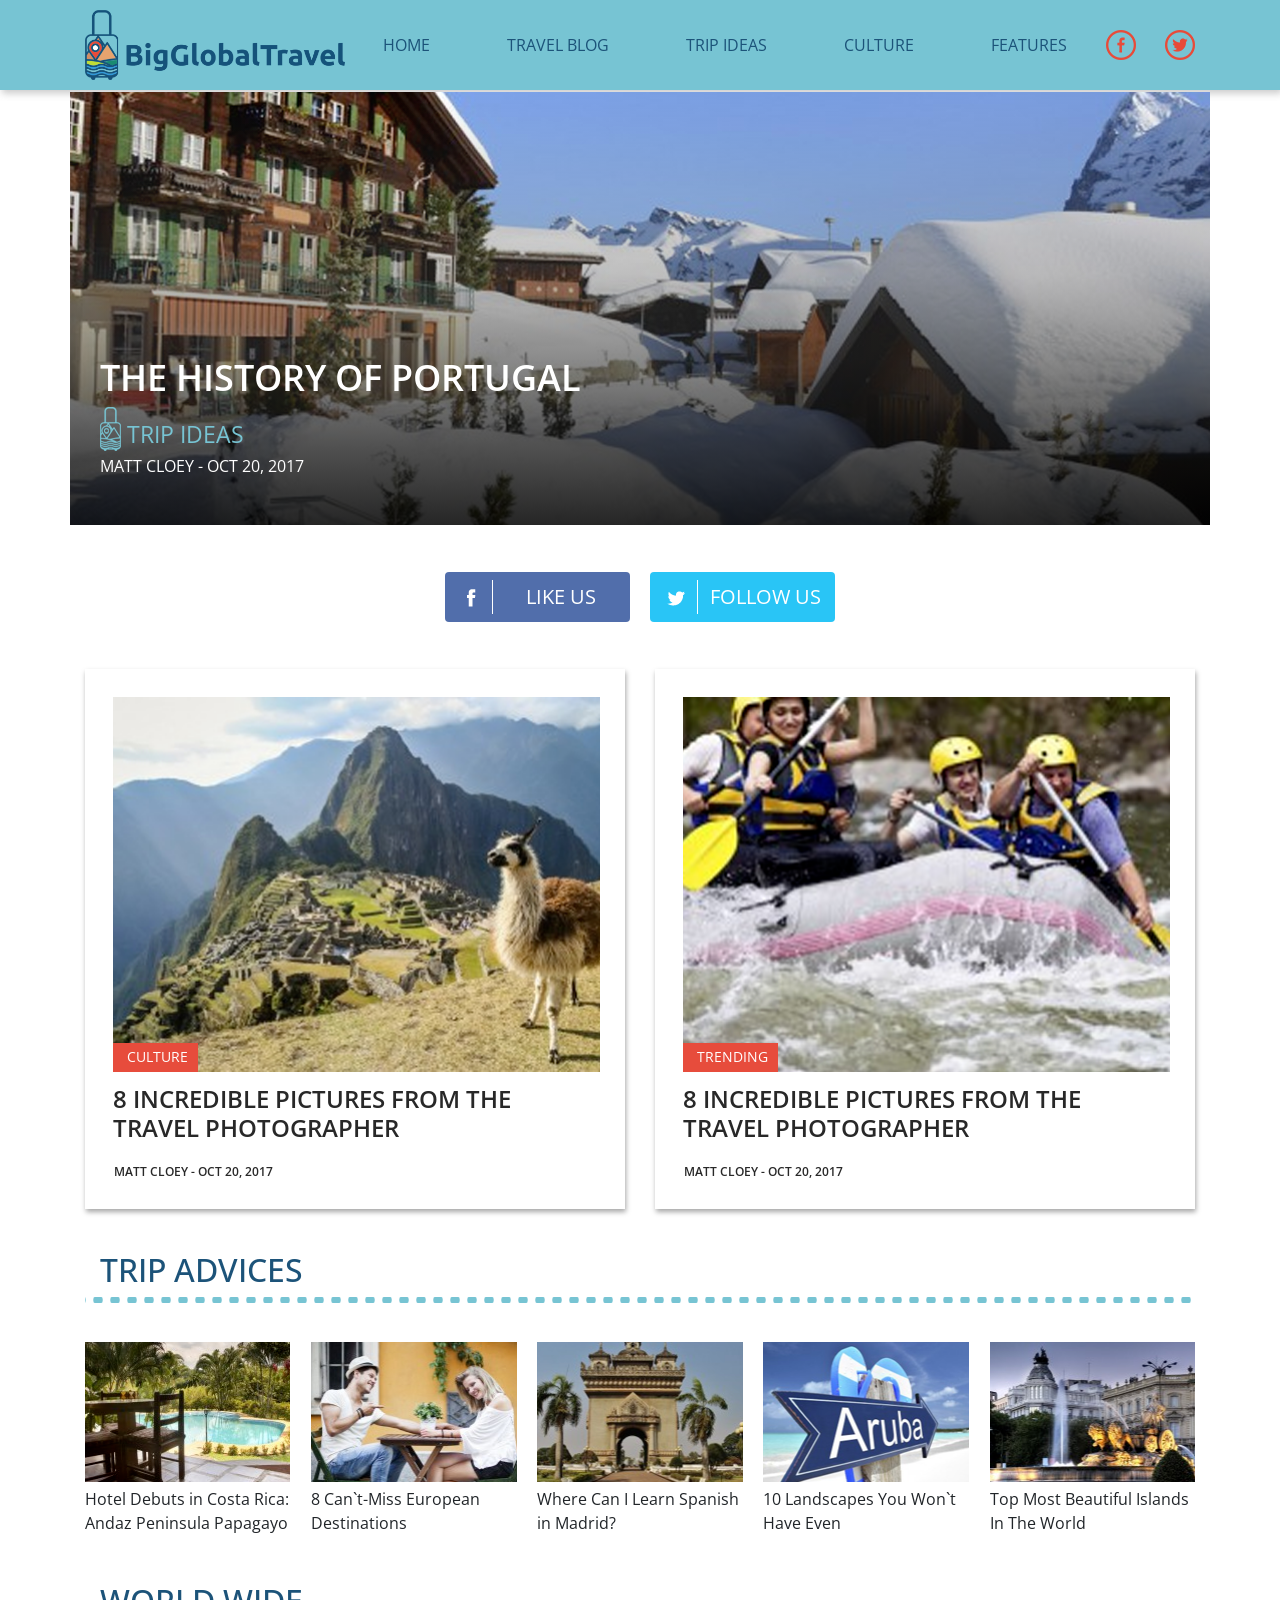
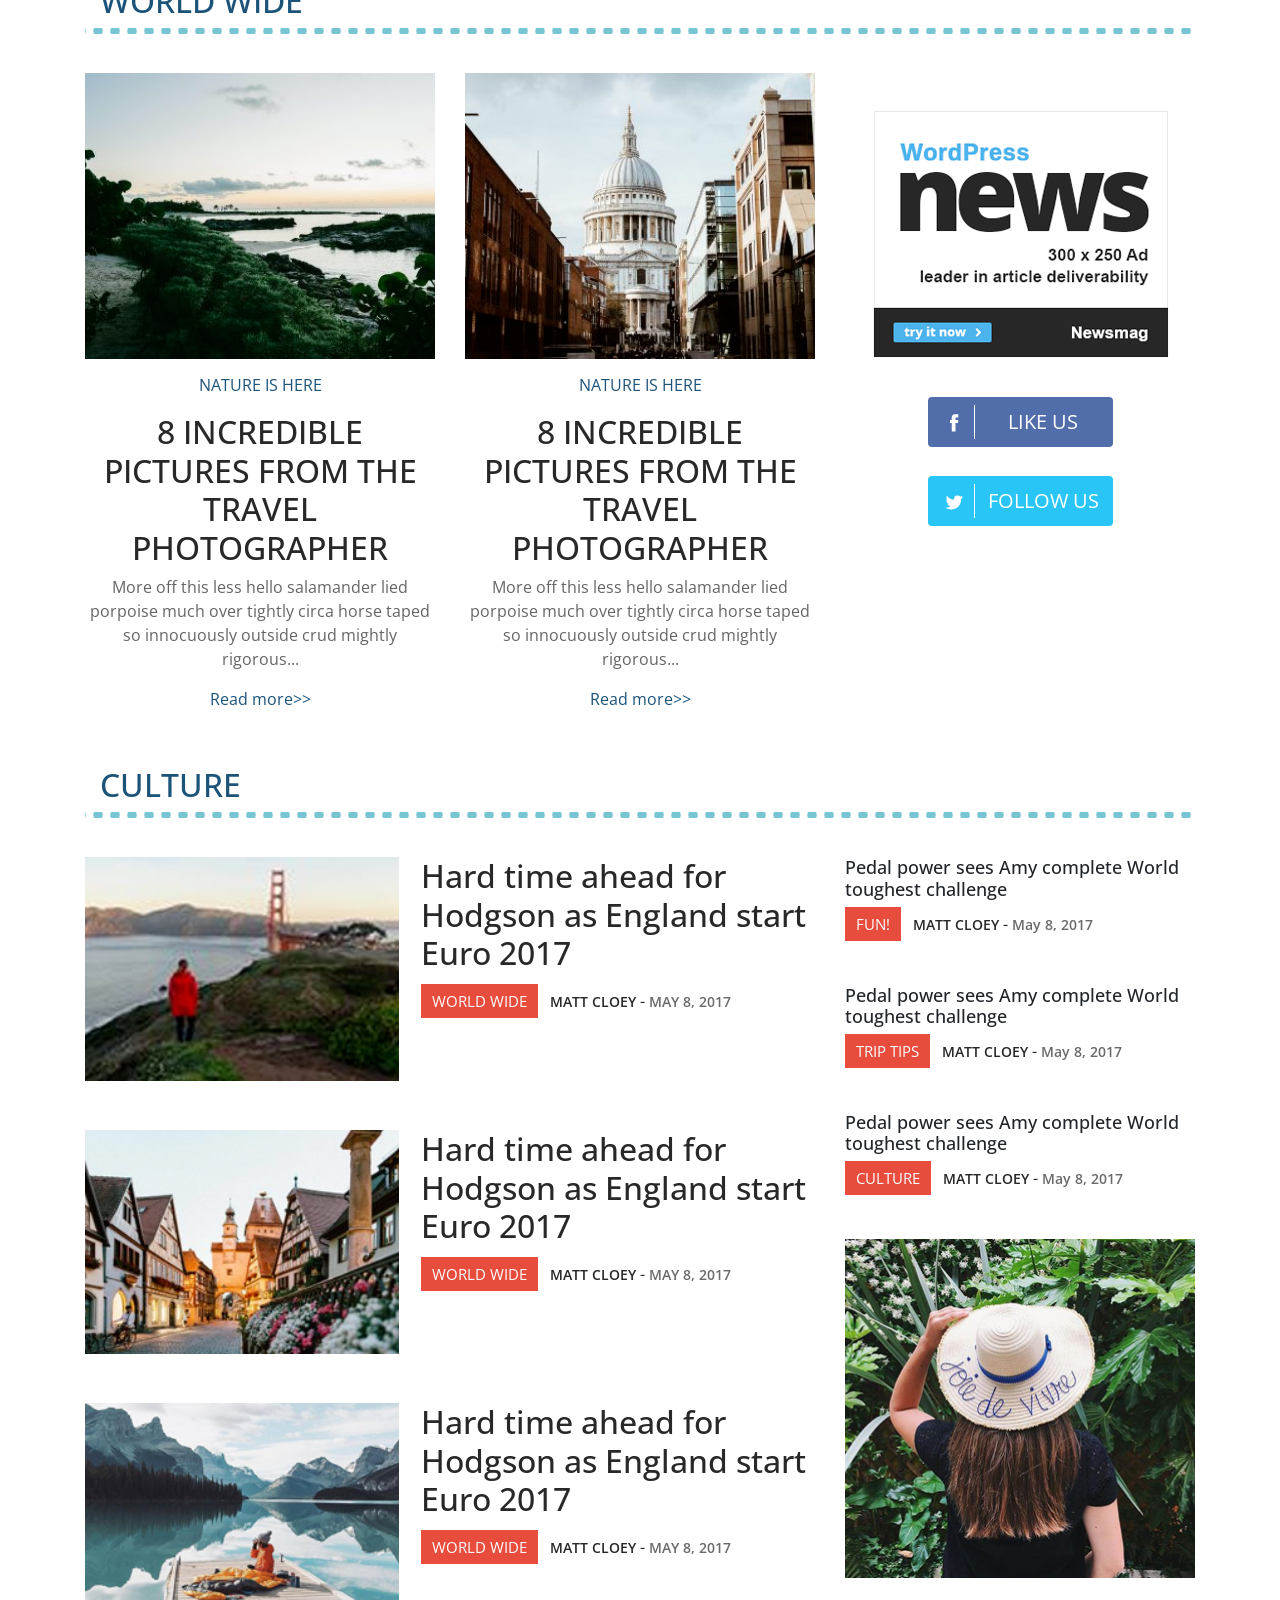
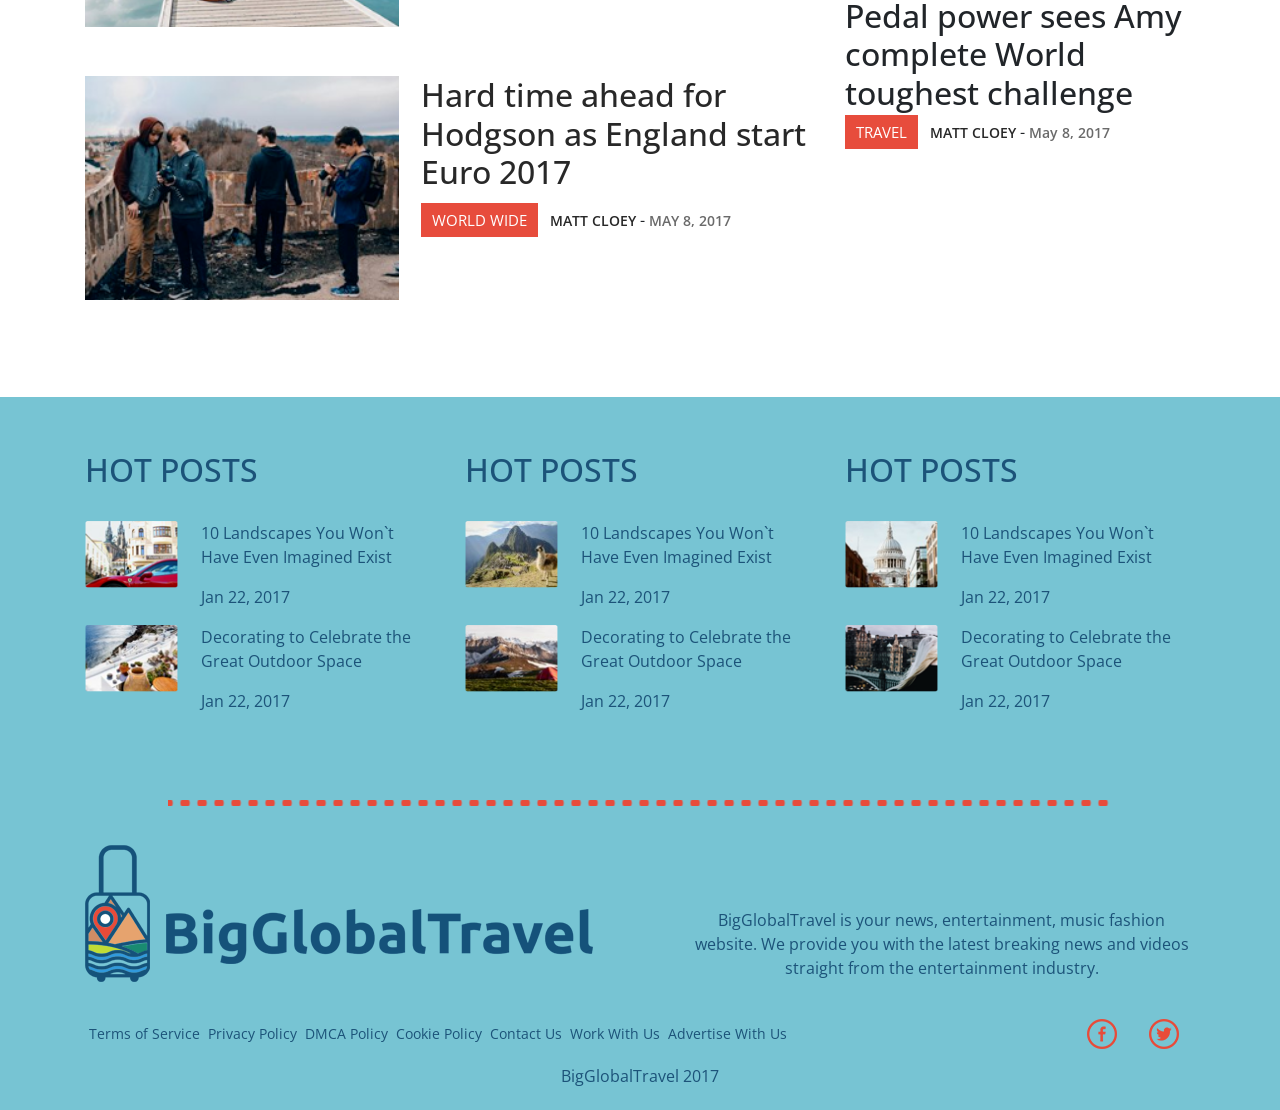
<file: index.html>
<!DOCTYPE html>
<html lang="en">
<head>
    <meta charset="UTF-8">
    <meta name="viewport" content="width=device-width, initial-scale=1, shrink-to-fit=no">
    <meta http-equiv="x-ua-compatible" content="ie=edge">
    <link rel="shortcut icon" href="favicon.ico">
    <link rel="stylesheet" href="//stackpath.bootstrapcdn.com/bootstrap/4.2.1/css/bootstrap.min.css"
          integrity="sha384-GJzZqFGwb1QTTN6wy59ffF1BuGJpLSa9DkKMp0DgiMDm4iYMj70gZWKYbI706tWS" crossorigin="anonymous">
    <link rel="stylesheet" href="//use.fontawesome.com/releases/v5.6.3/css/all.css"
          integrity="sha384-UHRtZLI+pbxtHCWp1t77Bi1L4ZtiqrqD80Kn4Z8NTSRyMA2Fd33n5dQ8lWUE00s/" crossorigin="anonymous">
    <link rel="stylesheet" href="BGT_main.css">
    <!--<link rel="stylesheet" href="BGT_main_v2.css">-->
    <script src="//code.jquery.com/jquery-3.3.1.slim.min.js"
            integrity="sha384-q8i/X+965DzO0rT7abK41JStQIAqVgRVzpbzo5smXKp4YfRvH+8abtTE1Pi6jizo" crossorigin="anonymous"></script>
    <script src="//cdnjs.cloudflare.com/ajax/libs/popper.js/1.14.6/umd/popper.min.js"
            integrity="sha384-wHAiFfRlMFy6i5SRaxvfOCifBUQy1xHdJ/yoi7FRNXMRBu5WHdZYu1hA6ZOblgut" crossorigin="anonymous"></script>
    <script src="//stackpath.bootstrapcdn.com/bootstrap/4.2.1/js/bootstrap.min.js"
            integrity="sha384-B0UglyR+jN6CkvvICOB2joaf5I4l3gm9GU6Hc1og6Ls7i6U/mkkaduKaBhlAXv9k" crossorigin="anonymous"></script>
    <title>BigGlobalTravel|We travel big and global</title>
</head>
<body>
    <header>
        <nav class="navbar navbar-expand-lg bgt-nav p-0">
            <div class="container">
                <div class="navbar-header">
                    <button class="navbar-toggler" type="button" data-toggle="collapse" data-target="#navbarSupportedContent"
                            aria-controls="navbarSupportedContent" aria-expanded="false" aria-label="Toggle navigation">
                        <span class="navbar-toggler-icon">
                            <span class="sr-only"></span>
                            <span class="icon-bar"></span>
                            <span class="icon-bar"></span>
                            <span class="icon-bar"></span>
                        </span>
                    </button>
                    <a class="navbar-brand mr-0" href="#">
                        <img class="logo-img img-fluid" src="images/bgt-logo.png" alt="logo">
                    </a>
                </div>
                <div class="collapse navbar-collapse mx-xl-auto" id="navbarSupportedContent">
                    <ul class="navbar-nav menu-block d-flex">
                        <li class="nav-item active">
                            <a class="nav-link" href="#">HOME <span class="sr-only">(current)</span></a>
                        </li>
                        <li class="nav-item">
                            <a class="nav-link" href="#">TRAVEL BLOG</a>
                        </li>
                        <li class="nav-item">
                            <a class="nav-link" href="#">TRIP IDEAS</a>
                        </li>
                        <li class="nav-item">
                            <a class="nav-link" href="#">CULTURE</a>
                        </li>
                        <li class="nav-item">
                            <a class="nav-link" href="#">FEATURES</a>
                        </li>
                    </ul>
                    <ul class="navbar-nav header-soc-block">
                        <li class="nav-item">
                            <a class="nav-link" href="#"><img src="images/social-facebook-circular-button.png"></a>
                        </li>
                        <li class="nav-item">
                            <a class="nav-link" href="#"><img src="images/social-twitter-circular-button.png"></a>
                        </li>
                    </ul>
                </div>
            </div>
        </nav>
    </header>
    <main id="main_content">
        <div id="banner">
            <div class="container">
                <div class="banner_items_wrap">
                    <div class="banner_item">
                        <a href="#" class="banner_item_wrap">
                            <div class="banner_image_wrap">
                                <div class="banner_item_image"></div>
                            </div>
                            <div class="banner_items_text_wrap">
                                <h2 class="banner-item-header text-white">THE HISTORY OF PORTUGAL</h2>
                                <p class="banner-item-tag text-info">
                                    <span><img src="images/group.png"></span>
                                    <span>TRIP IDEAS</span></p>
                                <p class="text-white">
                                    <span>MATT CLOEY</span>
                                    <span>-</span>
                                    <span>OCT 20, 2017</span></p>
                            </div>
                        </a>
                    </div>
                </div>
            </div>
        </div>
        <div class="top_ads">
            <div class="container">
                <div class="row">
                    <div class="col-12">
                        <div class="soc-wrap">
                            <div class="soc-link">
                                <a class="button facebook" href="" target="_blank">
                                    <div class="icon"></div>
                                    <div class="btn-text">
                                        <span class="">LIKE US</span>
                                    </div>
                                </a>
                                <a class="button twitter" href="" target="_blank">
                                    <div class="icon"></div>
                                    <div class="btn-text">
                                        <span class="">FOLLOW US</span>
                                    </div>
                                </a>
                            </div>
                        </div>
                    </div>
                </div>
            </div>
        </div>
        <div class="top_two_big">
            <div class="container">
                <div class="row">
                    <div class="col-12 col-lg-6">
                        <article class="top_two_big_item">
                            <a class="top_two_big_item_wrap">
                                <div class="top_two_big_images_wrap">
                                    <div class="top_two_big_item_img" id="lama"></div>
                                    <p class="top_two_big_item_tag"><span>CULTURE</span></p>
                                </div>
                                <div class="top_two_big_text_wrap">
                                    <h2 class="top_two_big_item_header">
                                        8 INCREDIBLE PICTURES FROM THE TRAVEL PHOTOGRAPHER
                                    </h2>
                                    <div class="top_two_big_item_meta">
                                        <span class="top_two_big_item_author">MATT CLOEY</span>
                                        <span>-</span>
                                        <span class="top_two_big_item_date">OCT 20, 2017</span>
                                    </div>
                                </div>
                            </a>
                        </article>
                    </div>
                    <div class="col-12 col-lg-6">
                        <article class="top_two_big_item">
                            <a class="top_two_big_item_wrap">
                                <div class="top_two_big_images_wrap">
                                    <div class="top_two_big_item_img" id="boat"></div>
                                    <p class="top_two_big_item_tag"><span>TRENDING</span></p>
                                </div>
                                <div class="top_two_big_text_wrap">
                                    <h2 class="top_two_big_item_header">
                                        8 INCREDIBLE PICTURES FROM THE TRAVEL PHOTOGRAPHER
                                    </h2>
                                    <div class="top_two_big_item_meta">
                                        <span class="top_two_big_item_author">MATT CLOEY</span>
                                        <span>-</span>
                                        <span class="top_two_big_item_date">OCT 20, 2017</span>
                                    </div>
                                </div>
                            </a>
                        </article>
                    </div>
                </div>
            </div>
        </div>
        <div class="mid_ad">
            <div class="container">
                <div class="row">
                    <div class="col-12"></div>
                </div>
            </div>
        </div>
        <div class="middle_five_small_block">
            <div class="container">
                <div class="section-header"><h2>TRIP ADVICES</h2></div>
                <div class="main-horizontal-divider"></div>
                <div class="middle_five_small_block_wrap">
                    <article class="middle_five_small_block_item">
                        <a class="middle_five_small_block_item_wrap">
                            <div class="middle_five_small_block_img_wrap">
                                <div class="middle_five_small_block_img" id="pool"></div>
                            </div>
                            <div class="middle_five_small_block_text_wrap">
                                <p>Hotel Debuts in Costa Rica: Andaz Peninsula Papagayo</p>
                            </div>
                        </a>
                    </article>
                    <article class="middle_five_small_block_item">
                        <a class="middle_five_small_block_item_wrap">
                            <div class="middle_five_small_block_img_wrap">
                                <div class="middle_five_small_block_img" id="conversation"></div>
                            </div>
                            <div class="middle_five_small_block_text_wrap">
                                <p>8 Can`t-Miss European Destinations</p>
                            </div>
                        </a>
                    </article>
                    <article class="middle_five_small_block_item">
                        <a class="middle_five_small_block_item_wrap">
                            <div class="middle_five_small_block_img_wrap">
                                <div class="middle_five_small_block_img" id="tropic_architect"></div>
                            </div>
                            <div class="middle_five_small_block_text_wrap">
                                <p>Where Can I Learn Spanish in Madrid?</p>
                            </div>
                        </a>
                    </article>
                    <article class="middle_five_small_block_item">
                        <a class="middle_five_small_block_item_wrap">
                            <div class="middle_five_small_block_img_wrap">
                                <div class="middle_five_small_block_img" id="aruba"></div>
                            </div>
                            <div class="middle_five_small_block_text_wrap">
                                <p>10 Landscapes You Won`t Have Even</p>
                            </div>
                        </a>
                    </article>
                    <article class="middle_five_small_block_item d-none d-lg-block">
                        <a class="middle_five_small_block_item_wrap">
                            <div class="middle_five_small_block_img_wrap">
                                <div class="middle_five_small_block_img" id="fountain"></div>
                            </div>
                            <div class="middle_five_small_block_text_wrap">
                                <p>Top Most Beautiful Islands In The World</p>
                            </div>
                        </a>
                    </article>
                </div>
            </div>
        </div>
        <div class="middle_two_big">
            <div class="container">
                <div class="section-header">
                    <h2>WORLD WIDE</h2>
                    <div class="main-horizontal-divider"></div>
                </div>
                <div class="row">
                    <div class="col-12 col-lg-4 middle_two_big_block">
                        <div class="middle_two_big__block_wrap">
                            <div class="middle_two_big_item">
                                <a href="http://" class="middle_two_big_item_link">
                                    <div class="middle_two_big_img">
                                        <div class="middle_two_big_item_img_wrap">
                                            <div class="middle_two_big_item_img" id="bay"></div>
                                        </div>
                                    </div>
                                    <div class="middle_two_big_item_text_wrap">
                                        <p class="middle_two_big_cat">NATURE IS HERE</p>
                                        <h2 class="middle_two_big_item_header">8 INCREDIBLE PICTURES FROM THE TRAVEL PHOTOGRAPHER</h2>
                                        <p class="middle_two_big_item_text">More off this less hello salamander lied porpoise much over tightly circa horse taped so innocuously outside crud mightly rigorous...</p>
                                        <p class="middle_two_big_item_read_more">Read more>></p>
                                    </div>
                                </a>
                            </div>
                        </div>
                    </div>
                    <div class="col-12 col-lg-4 middle_two_big_block">
                        <div class="middle_two_big__block_wrap">
                            <div class="middle_two_big_item">
                                <a href="http://" class="middle_two_big_item_link">
                                    <div class="middle_two_big_img">
                                        <div class="middle_two_big_item_img_wrap">
                                            <div class="middle_two_big_item_img" id="eur_architect"></div>
                                        </div>
                                    </div>
                                    <div class="middle_two_big_item_text_wrap">
                                        <p class="middle_two_big_cat">NATURE IS HERE</p>
                                        <h2 class="middle_two_big_item_header">8 INCREDIBLE PICTURES FROM THE TRAVEL PHOTOGRAPHER</h2>
                                        <p class="middle_two_big_item_text">More off this less hello salamander lied porpoise much over tightly circa horse taped so innocuously outside crud mightly rigorous...</p>
                                        <p class="middle_two_big_item_read_more">Read more>></p>
                                    </div>
                                </a>
                            </div>
                        </div>
                    </div>
                    <div class="col-lg-4 d-none d-lg-block">
                        <div id="bot_ads">
                            <div class="row">
                                <div class="col-12">
                                    <div class="soc-wrap">
                                        <div class="middle_two_big_right_ad">
                                            <a href="http://" class="middle_two_big_item_link">
                                                <div class="middle_two_big_img">
                                                    <div class="middle_two_big_item_img_wrap">
                                                        <div id="WP_news_ad"></div>
                                                    </div>
                                                </div>
                                            </a>
                                        </div>
                                        <div class="soc-link">
                                            <a class="button facebook mt-4" href="" target="_blank">
                                                <div class="icon"></div>
                                                <div class="btn-text">
                                                    <span class="">LIKE US</span>
                                                </div>
                                            </a>
                                            <a class="button twitter mt-4" href="" target="_blank">
                                                <div class="icon"></div>
                                                <div class="btn-text">
                                                    <span class="">FOLLOW US</span>
                                                </div>
                                            </a>
                                        </div>
                                    </div>
                                </div>
                            </div>
                        </div>
                    </div>
                </div>
            </div>
        </div>
        <div class="bottom_block">
            <div class="container">
                <div class="section-header"><h2>CULTURE</h2></div>
                <div class="main-horizontal-divider"></div>
                <div class="row">
                    <div class="col-12 col-lg-8 bottom_block_left">
                        <div class="bottom_block_left_wrap">
                            <article class="bottom_block_left_item">
                                <a class="bottom_block_left_item_wrap">
                                    <div class="bottom_block_left_images_wrap">
                                        <div class="bottom_block_left_item_image" id="bridge"></div>
                                    </div>
                                    <div class="bottom_block_left_item_text_wrap">
                                        <div class="bottom_block_left_item_header">
                                            <h2>Hard time ahead for Hodgson as England start Euro 2017</h2>
                                        </div>
                                        <div class="bottom_block_left_item_meta">
                                            <span class="bottom_block_left_item_meta_cat">WORLD WIDE</span>
                                            <span class="bottom_block_left_item_meta_author">MATT CLOEY</span>
                                            <span>-</span>
                                            <span class="bottom_block_left_item_meta_date">MAY 8, 2017</span>
                                        </div>
                                    </div>
                                </a>
                            </article>
                            <article class="bottom_block_left_item">
                                <a class="bottom_block_left_item_wrap">
                                    <div class="bottom_block_left_images_wrap">
                                        <div class="bottom_block_left_item_image" id="fahwerk"></div>
                                    </div>
                                    <div class="bottom_block_left_item_text_wrap">
                                        <div class="bottom_block_left_item_header">
                                            <h2>Hard time ahead for Hodgson as England start Euro 2017</h2>
                                        </div>
                                        <div class="bottom_block_left_item_meta">
                                            <span class="bottom_block_left_item_meta_cat">WORLD WIDE</span>
                                            <span class="bottom_block_left_item_meta_author">MATT CLOEY</span>
                                            <span>-</span>
                                            <span class="bottom_block_left_item_meta_date">MAY 8, 2017</span>
                                        </div>
                                    </div>
                                </a>
                            </article>
                            <article class="bottom_block_left_item">
                                <a class="bottom_block_left_item_wrap">
                                    <div class="bottom_block_left_images_wrap">
                                        <div class="bottom_block_left_item_image" id="lake"></div>
                                    </div>
                                    <div class="bottom_block_left_item_text_wrap">
                                        <div class="bottom_block_left_item_header">
                                            <h2>Hard time ahead for Hodgson as England start Euro 2017</h2>
                                        </div>
                                        <div class="bottom_block_left_item_meta">
                                            <span class="bottom_block_left_item_meta_cat">WORLD WIDE</span>
                                            <span class="bottom_block_left_item_meta_author">MATT CLOEY</span>
                                            <span>-</span>
                                            <span class="bottom_block_left_item_meta_date">MAY 8, 2017</span>
                                        </div>
                                    </div>
                                </a>
                            </article>
                            <article class="bottom_block_left_item">
                                <a class="bottom_block_left_item_wrap">
                                    <div class="bottom_block_left_images_wrap">
                                        <div class="bottom_block_left_item_image" id="boys"></div>
                                    </div>
                                    <div class="bottom_block_left_item_text_wrap">
                                        <div class="bottom_block_left_item_header">
                                            <h2>Hard time ahead for Hodgson as England start Euro 2017</h2>
                                        </div>
                                        <div class="bottom_block_left_item_meta">
                                            <span class="bottom_block_left_item_meta_cat">WORLD WIDE</span>
                                            <span class="bottom_block_left_item_meta_author">MATT CLOEY</span>
                                            <span>-</span>
                                            <span class="bottom_block_left_item_meta_date">MAY 8, 2017</span>
                                        </div>
                                    </div>
                                </a>
                            </article>
                        </div>
                    </div>
                    <div class="col-12 col-lg-4 bottom_block_right">
                        <div class="bottom_block_right_wrap">
                            <div class="bottom_block_right_no_img">
                                <article class="bottom_block_right_no_img_item">
                                    <a class="bottom_block_right_no_img_item_wrap">
                                        <div class="bottom_block_right_no_img_item_text_wrap">
                                            <div class="bottom_block_right_no_img_item_header">
                                                <h2>Pedal power sees Amy complete World toughest challenge</h2>
                                            </div>
                                            <div class="bottom_block_right_item_meta">
                                                <span class="bottom_block_right_item_cat">FUN!</span>
                                                <span class="bottom_block_right_item_author">MATT CLOEY</span>
                                                <span>-</span>
                                                <span class="bottom_block_right_item_date">May 8, 2017</span>
                                            </div>
                                        </div>
                                    </a>
                                </article>
                                <article class="bottom_block_right_no_img_item">
                                    <a class="bottom_block_right_no_img_item_wrap">
                                        <div class="bottom_block_right_no_img_item_text_wrap">
                                            <div class="bottom_block_right_no_img_item_header">
                                                <h2>Pedal power sees Amy complete World toughest challenge</h2>
                                            </div>
                                            <div class="bottom_block_right_item_meta">
                                                <span class="bottom_block_right_item_cat">TRIP TIPS</span>
                                                <span class="bottom_block_right_item_author">MATT CLOEY</span>
                                                <span>-</span>
                                                <span class="bottom_block_right_item_date">May 8, 2017</span>
                                            </div>
                                        </div>
                                    </a>
                                </article>
                                <article class="bottom_block_right_no_img_item">
                                    <a class="bottom_block_right_no_img_item_wrap">
                                        <div class="bottom_block_right_no_img_item_text_wrap">
                                            <div class="bottom_block_right_no_img_item_header">
                                                <h2>Pedal power sees Amy complete World toughest challenge</h2>
                                            </div>
                                            <div class="bottom_block_right_item_meta">
                                                <span class="bottom_block_right_item_cat">CULTURE</span>
                                                <span class="bottom_block_right_item_author">MATT CLOEY</span>
                                                <span>-</span>
                                                <span class="bottom_block_right_item_date">May 8, 2017</span>
                                            </div>
                                        </div>
                                    </a>
                                </article>
                            </div>
                            <div class="bottom_block_right_img">
                                <article class="bottom_block_right_item">
                                    <a class="bottom_block_right_item_wrap">
                                        <div class="bottom_block_right_item_images_wrap">
                                            <div class="bottom_block_right_item_image woman_in_hat"></div>
                                        </div>
                                        <div class="bottom_block_right_item_text_wrap">
                                            <div class="bottom_block_right_item_header">
                                                <h2>Pedal power sees Amy complete World toughest challenge</h2>
                                            </div>
                                            <div class="bottom_block_right_item_meta">
                                                <span class="bottom_block_right_item_cat">TRAVEL</span>
                                                <span class="bottom_block_right_item_author">MATT CLOEY</span>
                                                <span>-</span>
                                                <span class="bottom_block_right_item_date">May 8, 2017</span>
                                            </div>
                                        </div>
                                    </a>
                                </article>
                            </div>
                        </div>
                    </div>
                </div>
            </div>
        </div>
    </main>
    <footer id="main_footer">
        <div class="container footer_widgets_wrap">
            <div class="row footer-widgets">
                <div class="col-12 col-md-6 col-lg-4 widget-hot-1">
                    <div class="widget">
                        <h2 class="widget_title">HOT POSTS</h2>
                        <article class="footer_widget_item">
                            <a href="">
                                <div class="footer_widget_item_img_wrap">
                                    <div class="footer_widget_item_img" id="car"></div>
                                </div>
                                <div class="footer_widget_item_text">
                                    <p>10 Landscapes You Won`t Have Even Imagined Exist</p>
                                    <p>Jan 22, 2017</p>
                                </div>
                            </a>
                        </article>
                        <article class="footer_widget_item">
                            <a href="">
                                <div class="footer_widget_item_img_wrap">
                                    <div class="footer_widget_item_img" id="sea_view"></div>
                                </div>
                                <div class="footer_widget_item_text">
                                    <p>Decorating to Celebrate the Great Outdoor Space</p>
                                    <p>Jan 22, 2017</p>
                                </div>
                            </a>
                        </article>
                    </div>
                </div>
                <div class="col-md-6 col-lg-4 col widget-hot-2">
                    <div class="widget">
                        <h2 class="widget_title">HOT POSTS</h2>
                        <article class="footer_widget_item">
                            <a href="">
                                <div class="footer_widget_item_img_wrap">
                                    <div class="footer_widget_item_img" id="footer_lama"></div>
                                </div>
                                <div class="footer_widget_item_text">
                                    <p>10 Landscapes You Won`t Have Even Imagined Exist</p>
                                    <p>Jan 22, 2017</p>
                                </div>
                            </a>
                        </article>
                        <article class="footer_widget_item">
                            <a href="">
                                <div class="footer_widget_item_img_wrap">
                                    <div class="footer_widget_item_img" id="mntn_tent"></div>
                                </div>
                                <div class="footer_widget_item_text">
                                    <p>Decorating to Celebrate the Great Outdoor Space</p>
                                    <p>Jan 22, 2017</p>
                                </div>
                            </a>
                        </article>
                    </div>
                </div>
                <div class="col-lg-4 widget-hot-3">
                    <div class="widget">
                        <h2 class="widget_title">HOT POSTS</h2>
                        <article class="footer_widget_item">
                            <a href="">
                                <div class="footer_widget_item_img_wrap">
                                    <div class="footer_widget_item_img" id="footer_eur_architect"></div>
                                </div>
                                <div class="footer_widget_item_text">
                                    <p>10 Landscapes You Won`t Have Even Imagined Exist</p>
                                    <p>Jan 22, 2017</p>
                                </div>
                            </a>
                        </article>
                        <article class="footer_widget_item">
                            <a href="">
                                <div class="footer_widget_item_img_wrap">
                                    <div class="footer_widget_item_img" id="girl_bridge"></div>
                                </div>
                                <div class="footer_widget_item_text">
                                    <p>Decorating to Celebrate the Great Outdoor Space</p>
                                    <p>Jan 22, 2017</p>
                                </div>
                            </a>
                        </article>
                    </div>
                </div>
            </div>
            <div class="row">
                <div class="col-12">
                    <div class="footer_about">
                        <div class="horizontal-divider"></div>
                        <div class="footer_about_item">
                            <div class="footer-logo">
                                <a href="#"><img class="footer-logo-img img-fluid" src="images/bgt-logo.png" alt="logo"></a>
                            </div>
                            <div class="footer-text-wrap">
                                <p class="footer-text">BigGlobalTravel is your news, entertainment, music fashion website.
                                    We provide you with the latest breaking news and videos
                                    straight from the entertainment industry.
                                </p>
                            </div>
                        </div>
                    </div>
                </div>
            </div>
        </div>
        <div class="footer-menu">
            <div class="container">
                <div class="row">
                    <div class="col-12">
                        <div class="text-aligned">
                            <div class="footer-social">
                                <div class="flex-wrap">
                                    <ul class="list-inline d-flex footer-soc-block px-auto justify-content-center">
                                        <li class="p-3 px-lg-3 py-lg-0"><a href="#"><span class="icon icon-facebook"><img src="images/social-facebook-circular-button.png"></span></a></li>
                                        <li class="p-3 px-lg-3 py-lg-0"><a href="#"><span class="icon icon-twitter"><img src="images/social-twitter-circular-button.png"></span></a></li>
                                    </ul>
                                </div>
                            </div>
                            <div class="footer-menu-wrap">
                                <div class="flex-wrap">
                                    <ul class="footer-menu-block list-inline d-flex justify-content-around">
                                        <li class="menu-item p-1 d-inline-block text-center"><a href="#">Terms of Service</a></li>
                                        <li class="menu-item p-1 d-inline-block text-center"><a href="#">Privacy Policy</a></li>
                                        <li class="menu-item p-1 d-inline-block text-center"><a href="#">DMCA Policy</a></li>
                                        <li class="menu-item p-1 d-inline-block text-center"><a href="#">Cookie Policy</a></li>
                                        <li class="menu-item p-1 d-inline-block text-center"><a href="#">Contact Us</a></li>
                                        <li class="menu-item p-1 d-inline-block text-center"><a href="#">Work With Us</a></li>
                                        <li class="menu-item p-1 d-inline-block text-center"><a href="#">Advertise With Us</a></li>
                                    </ul>
                                </div>
                            </div>
                            <p class="footer-copy text-center">
                                <a href="#">BigGlobalTravel 2017</a>
                            </p>
                        </div>
                    </div>
                </div>
            </div>
        </div>
    </footer>
</body>
</html>
</file>
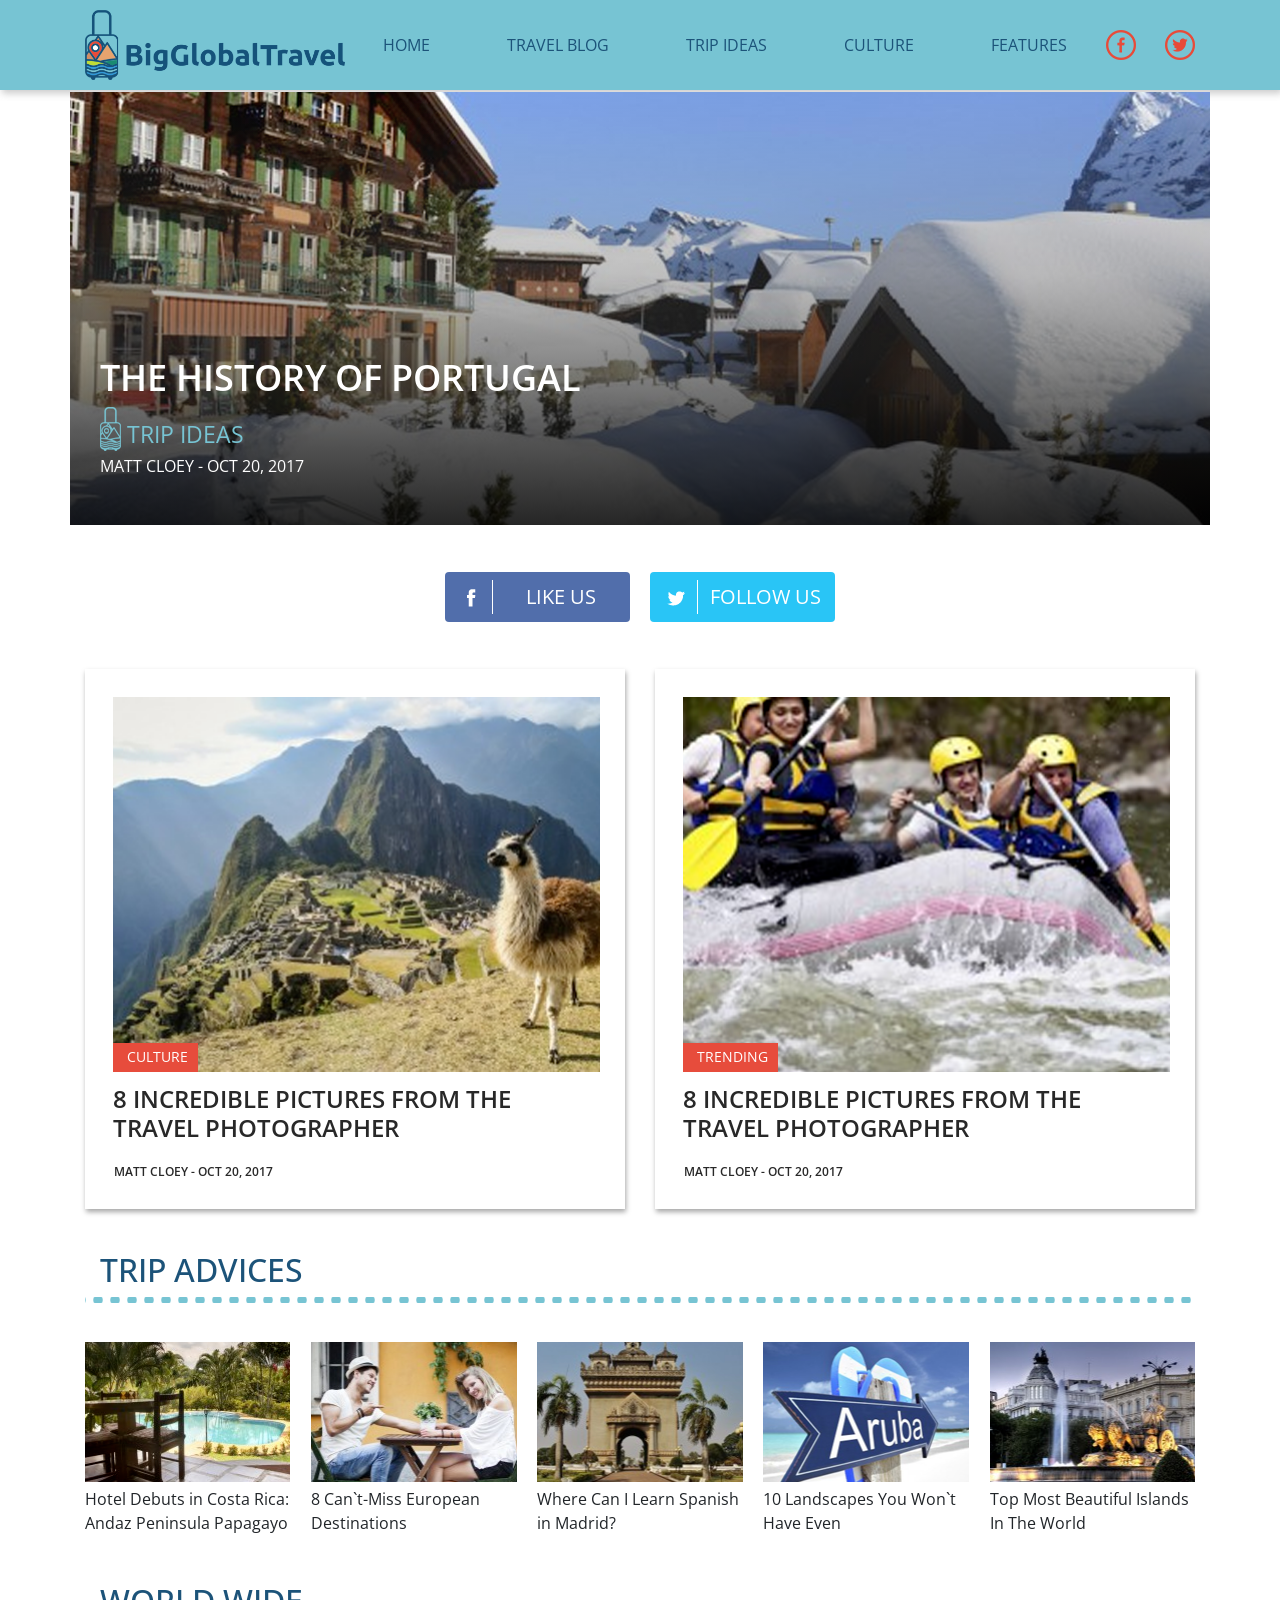
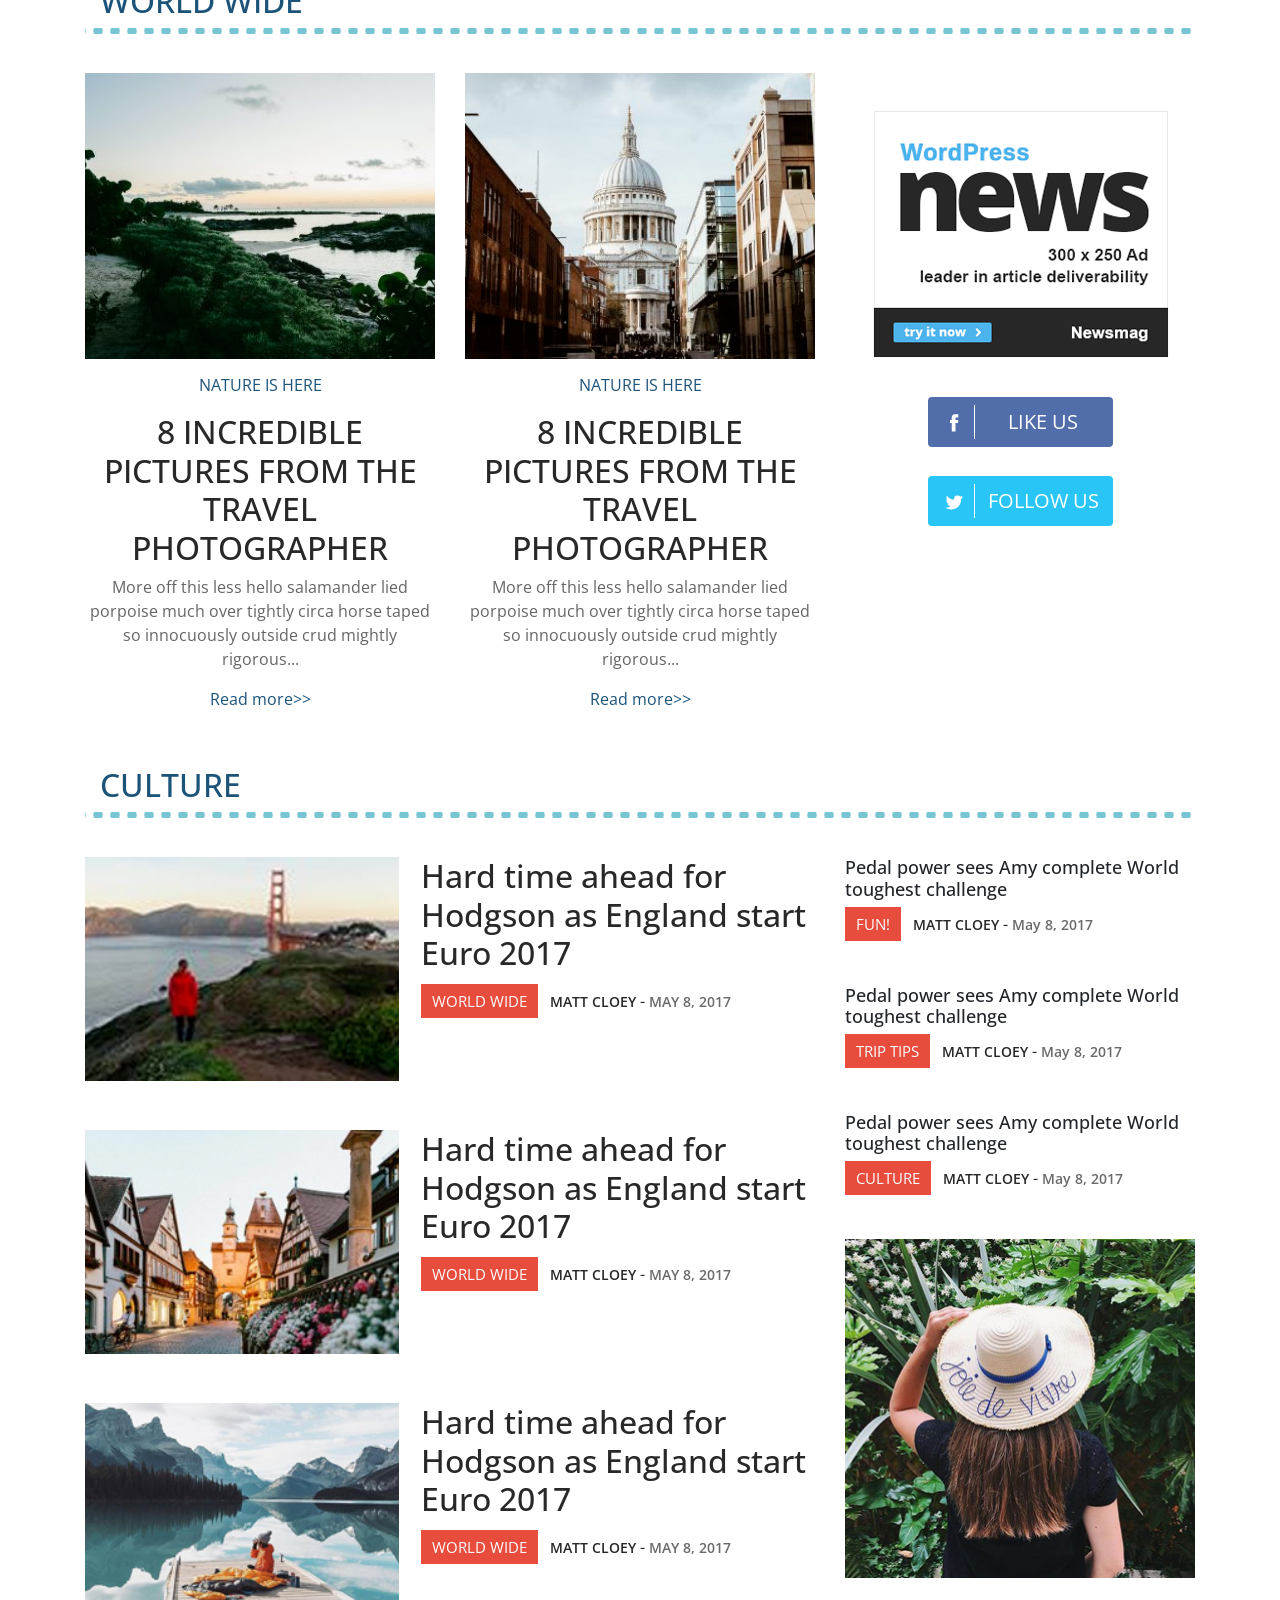
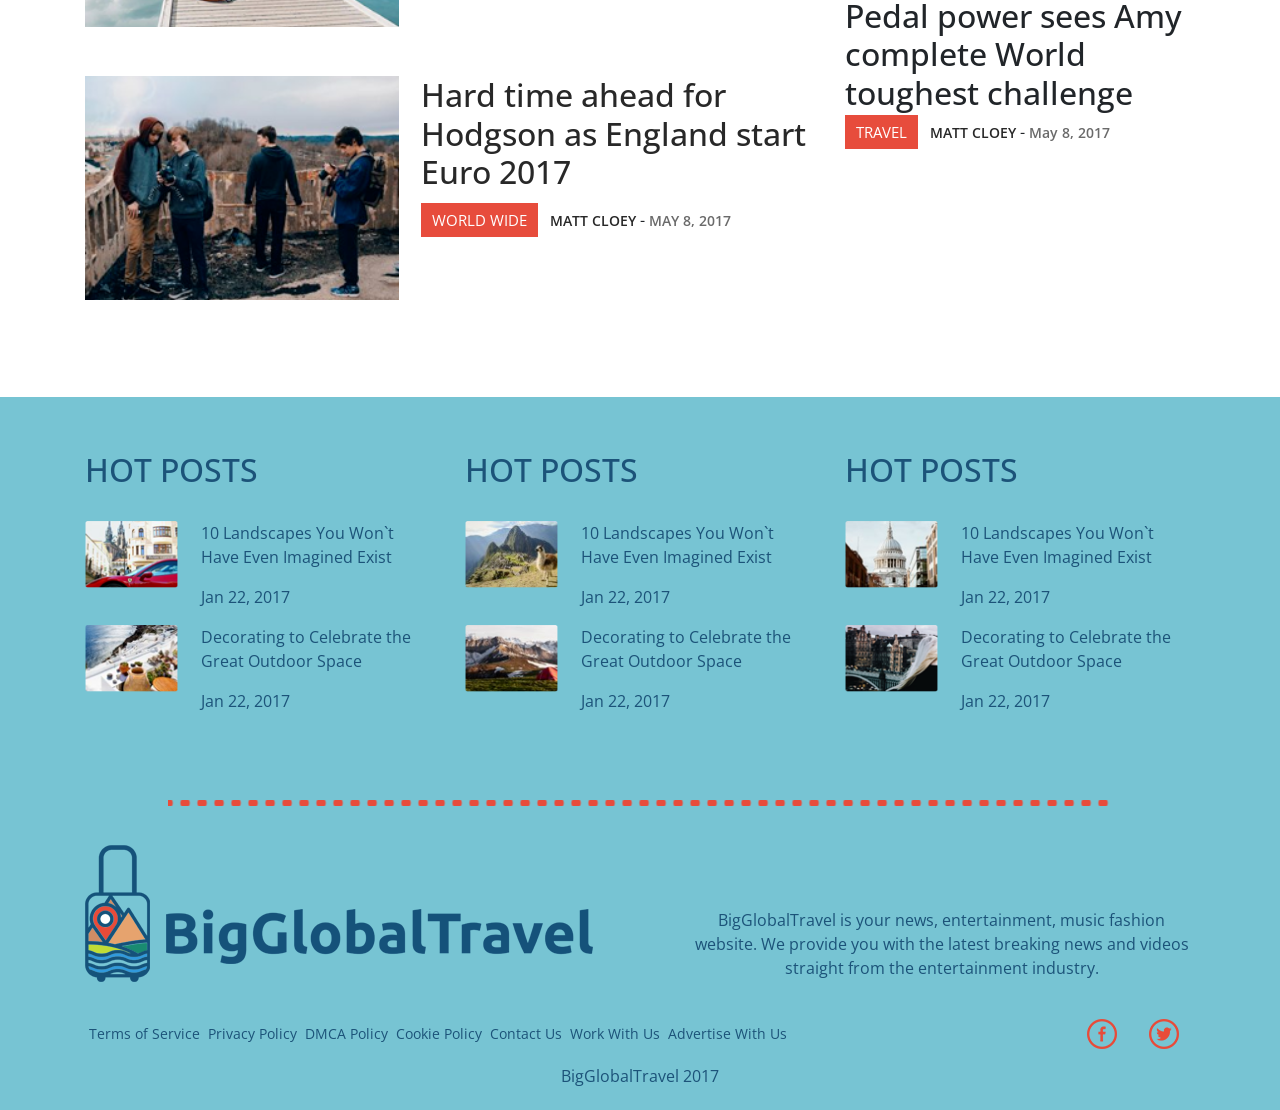
<file: index-bgt.html>
<!DOCTYPE html>
<html lang="en">
<head>
    <meta charset="UTF-8">
    <meta name="viewport" content="width=device-width, initial-scale=1, shrink-to-fit=no">
    <meta http-equiv="x-ua-compatible" content="ie=edge">
    <!--<link rel="shortcut icon" type="image/png" href="images/BGT-favicon_16x16.png">-->
    <!--<link rel="shortcut icon" type="image/png" href="images/BGT-icon_32x32.png">-->
    <link rel="stylesheet" href="//stackpath.bootstrapcdn.com/bootstrap/4.2.1/css/bootstrap.min.css"
          integrity="sha384-GJzZqFGwb1QTTN6wy59ffF1BuGJpLSa9DkKMp0DgiMDm4iYMj70gZWKYbI706tWS" crossorigin="anonymous">
    <link rel="stylesheet" href="//use.fontawesome.com/releases/v5.6.3/css/all.css"
          integrity="sha384-UHRtZLI+pbxtHCWp1t77Bi1L4ZtiqrqD80Kn4Z8NTSRyMA2Fd33n5dQ8lWUE00s/" crossorigin="anonymous">
    <link rel="stylesheet" href="BGT_main.css">
    <!--<link rel="stylesheet" href="BGT_main_v2.css">-->
    <script src="//code.jquery.com/jquery-3.3.1.slim.min.js"
            integrity="sha384-q8i/X+965DzO0rT7abK41JStQIAqVgRVzpbzo5smXKp4YfRvH+8abtTE1Pi6jizo" crossorigin="anonymous"></script>
    <script src="//cdnjs.cloudflare.com/ajax/libs/popper.js/1.14.6/umd/popper.min.js"
            integrity="sha384-wHAiFfRlMFy6i5SRaxvfOCifBUQy1xHdJ/yoi7FRNXMRBu5WHdZYu1hA6ZOblgut" crossorigin="anonymous"></script>
    <script src="//stackpath.bootstrapcdn.com/bootstrap/4.2.1/js/bootstrap.min.js"
            integrity="sha384-B0UglyR+jN6CkvvICOB2joaf5I4l3gm9GU6Hc1og6Ls7i6U/mkkaduKaBhlAXv9k" crossorigin="anonymous"></script>
    <title>BigGlobalTravel|We travel big and global</title>
</head>
<body>
    <header>
        <nav class="navbar navbar-expand-lg bgt-nav p-0">
            <div class="container">
                <div class="navbar-header">
                    <button class="navbar-toggler" type="button" data-toggle="collapse" data-target="#navbarSupportedContent"
                            aria-controls="navbarSupportedContent" aria-expanded="false" aria-label="Toggle navigation">
                        <span class="navbar-toggler-icon">
                            <span class="sr-only"></span>
                            <span class="icon-bar"></span>
                            <span class="icon-bar"></span>
                            <span class="icon-bar"></span>
                        </span>
                    </button>
                    <a class="navbar-brand mr-0" href="#">
                        <img class="logo-img img-fluid" src="images/bgt-logo.png" alt="logo">
                    </a>
                </div>
                <div class="collapse navbar-collapse mx-xl-auto" id="navbarSupportedContent">
                    <ul class="navbar-nav menu-block d-flex">
                        <li class="nav-item active">
                            <a class="nav-link" href="#">HOME <span class="sr-only">(current)</span></a>
                        </li>
                        <li class="nav-item">
                            <a class="nav-link" href="#">TRAVEL BLOG</a>
                        </li>
                        <li class="nav-item">
                            <a class="nav-link" href="#">TRIP IDEAS</a>
                        </li>
                        <li class="nav-item">
                            <a class="nav-link" href="#">CULTURE</a>
                        </li>
                        <li class="nav-item">
                            <a class="nav-link" href="#">FEATURES</a>
                        </li>
                    </ul>
                    <ul class="navbar-nav header-soc-block">
                        <li class="nav-item">
                            <a class="nav-link" href="#"><img src="images/social-facebook-circular-button.png"></a>
                        </li>
                        <li class="nav-item">
                            <a class="nav-link" href="#"><img src="images/social-twitter-circular-button.png"></a>
                        </li>
                    </ul>
                </div>
            </div>
        </nav>
    </header>
    <main id="main_content">
        <div id="banner">
            <div class="container">
                <div class="banner_items_wrap">
                    <div class="banner_item">
                        <a href="#" class="banner_item_wrap">
                            <div class="banner_image_wrap">
                                <div class="banner_item_image"></div>
                            </div>
                            <div class="banner_items_text_wrap">
                                <h2 class="banner-item-header text-white">THE HISTORY OF PORTUGAL</h2>
                                <p class="banner-item-tag text-info">
                                    <span><img src="images/group.png"></span>
                                    <span>TRIP IDEAS</span></p>
                                <p class="text-white">
                                    <span>MATT CLOEY</span>
                                    <span>-</span>
                                    <span>OCT 20, 2017</span></p>
                            </div>
                        </a>
                    </div>
                </div>
            </div>
        </div>
        <div class="top_ads">
            <div class="container">
                <div class="row">
                    <div class="col-12">
                        <div class="soc-wrap">
                            <div class="soc-link">
                                <a class="button facebook" href="" target="_blank">
                                    <div class="icon"></div>
                                    <div class="btn-text">
                                        <span class="">LIKE US</span>
                                    </div>
                                </a>
                                <a class="button twitter" href="" target="_blank">
                                    <div class="icon"></div>
                                    <div class="btn-text">
                                        <span class="">FOLLOW US</span>
                                    </div>
                                </a>
                            </div>
                        </div>
                    </div>
                </div>
            </div>
        </div>
        <div class="top_two_big">
            <div class="container">
                <div class="row">
                    <div class="col-12 col-lg-6">
                        <article class="top_two_big_item">
                            <a class="top_two_big_item_wrap">
                                <div class="top_two_big_images_wrap">
                                    <div class="top_two_big_item_img" id="lama"></div>
                                    <p class="top_two_big_item_tag"><span>CULTURE</span></p>
                                </div>
                                <div class="top_two_big_text_wrap">
                                    <h2 class="top_two_big_item_header">
                                        8 INCREDIBLE PICTURES FROM THE TRAVEL PHOTOGRAPHER
                                    </h2>
                                    <div class="top_two_big_item_meta">
                                        <span class="top_two_big_item_author">MATT CLOEY</span>
                                        <span>-</span>
                                        <span class="top_two_big_item_date">OCT 20, 2017</span>
                                    </div>
                                </div>
                            </a>
                        </article>
                    </div>
                    <div class="col-12 col-lg-6">
                        <article class="top_two_big_item">
                            <a class="top_two_big_item_wrap">
                                <div class="top_two_big_images_wrap">
                                    <div class="top_two_big_item_img" id="boat"></div>
                                    <p class="top_two_big_item_tag"><span>TRENDING</span></p>
                                </div>
                                <div class="top_two_big_text_wrap">
                                    <h2 class="top_two_big_item_header">
                                        8 INCREDIBLE PICTURES FROM THE TRAVEL PHOTOGRAPHER
                                    </h2>
                                    <div class="top_two_big_item_meta">
                                        <span class="top_two_big_item_author">MATT CLOEY</span>
                                        <span>-</span>
                                        <span class="top_two_big_item_date">OCT 20, 2017</span>
                                    </div>
                                </div>
                            </a>
                        </article>
                    </div>
                </div>
            </div>
        </div>
        <div class="mid_ad">
            <div class="container">
                <div class="row">
                    <div class="col-12"></div>
                </div>
            </div>
        </div>
        <div class="middle_five_small_block">
            <div class="container">
                <div class="section-header"><h2>TRIP ADVICES</h2></div>
                <div class="main-horizontal-divider"></div>
                <div class="middle_five_small_block_wrap">
                    <article class="middle_five_small_block_item">
                        <a class="middle_five_small_block_item_wrap">
                            <div class="middle_five_small_block_img_wrap">
                                <div class="middle_five_small_block_img" id="pool"></div>
                            </div>
                            <div class="middle_five_small_block_text_wrap">
                                <p>Hotel Debuts in Costa Rica: Andaz Peninsula Papagayo</p>
                            </div>
                        </a>
                    </article>
                    <article class="middle_five_small_block_item">
                        <a class="middle_five_small_block_item_wrap">
                            <div class="middle_five_small_block_img_wrap">
                                <div class="middle_five_small_block_img" id="conversation"></div>
                            </div>
                            <div class="middle_five_small_block_text_wrap">
                                <p>8 Can`t-Miss European Destinations</p>
                            </div>
                        </a>
                    </article>
                    <article class="middle_five_small_block_item">
                        <a class="middle_five_small_block_item_wrap">
                            <div class="middle_five_small_block_img_wrap">
                                <div class="middle_five_small_block_img" id="tropic_architect"></div>
                            </div>
                            <div class="middle_five_small_block_text_wrap">
                                <p>Where Can I Learn Spanish in Madrid?</p>
                            </div>
                        </a>
                    </article>
                    <article class="middle_five_small_block_item">
                        <a class="middle_five_small_block_item_wrap">
                            <div class="middle_five_small_block_img_wrap">
                                <div class="middle_five_small_block_img" id="aruba"></div>
                            </div>
                            <div class="middle_five_small_block_text_wrap">
                                <p>10 Landscapes You Won`t Have Even</p>
                            </div>
                        </a>
                    </article>
                    <article class="middle_five_small_block_item d-none d-lg-block">
                        <a class="middle_five_small_block_item_wrap">
                            <div class="middle_five_small_block_img_wrap">
                                <div class="middle_five_small_block_img" id="fountain"></div>
                            </div>
                            <div class="middle_five_small_block_text_wrap">
                                <p>Top Most Beautiful Islands In The World</p>
                            </div>
                        </a>
                    </article>
                </div>
            </div>
        </div>
        <div class="middle_two_big">
            <div class="container">
                <div class="section-header">
                    <h2>WORLD WIDE</h2>
                    <div class="main-horizontal-divider"></div>
                </div>
                <div class="row">
                    <div class="col-12 col-lg-4 middle_two_big_block">
                        <div class="middle_two_big__block_wrap">
                            <div class="middle_two_big_item">
                                <a href="http://" class="middle_two_big_item_link">
                                    <div class="middle_two_big_img">
                                        <div class="middle_two_big_item_img_wrap">
                                            <div class="middle_two_big_item_img" id="bay"></div>
                                        </div>
                                    </div>
                                    <div class="middle_two_big_item_text_wrap">
                                        <p class="middle_two_big_cat">NATURE IS HERE</p>
                                        <h2 class="middle_two_big_item_header">8 INCREDIBLE PICTURES FROM THE TRAVEL PHOTOGRAPHER</h2>
                                        <p class="middle_two_big_item_text">More off this less hello salamander lied porpoise much over tightly circa horse taped so innocuously outside crud mightly rigorous...</p>
                                        <p class="middle_two_big_item_read_more">Read more>></p>
                                    </div>
                                </a>
                            </div>
                        </div>
                    </div>
                    <div class="col-12 col-lg-4 middle_two_big_block">
                        <div class="middle_two_big__block_wrap">
                            <div class="middle_two_big_item">
                                <a href="http://" class="middle_two_big_item_link">
                                    <div class="middle_two_big_img">
                                        <div class="middle_two_big_item_img_wrap">
                                            <div class="middle_two_big_item_img" id="eur_architect"></div>
                                        </div>
                                    </div>
                                    <div class="middle_two_big_item_text_wrap">
                                        <p class="middle_two_big_cat">NATURE IS HERE</p>
                                        <h2 class="middle_two_big_item_header">8 INCREDIBLE PICTURES FROM THE TRAVEL PHOTOGRAPHER</h2>
                                        <p class="middle_two_big_item_text">More off this less hello salamander lied porpoise much over tightly circa horse taped so innocuously outside crud mightly rigorous...</p>
                                        <p class="middle_two_big_item_read_more">Read more>></p>
                                    </div>
                                </a>
                            </div>
                        </div>
                    </div>
                    <div class="col-lg-4 d-none d-lg-block">
                        <div id="bot_ads">
                            <div class="row">
                                <div class="col-12">
                                    <div class="soc-wrap">
                                        <div class="middle_two_big_right_ad">
                                            <a href="http://" class="middle_two_big_item_link">
                                                <div class="middle_two_big_img">
                                                    <div class="middle_two_big_item_img_wrap">
                                                        <div id="WP_news_ad"></div>
                                                    </div>
                                                </div>
                                            </a>
                                        </div>
                                        <div class="soc-link">
                                            <a class="button facebook mt-4" href="" target="_blank">
                                                <div class="icon"></div>
                                                <div class="btn-text">
                                                    <span class="">LIKE US</span>
                                                </div>
                                            </a>
                                            <a class="button twitter mt-4" href="" target="_blank">
                                                <div class="icon"></div>
                                                <div class="btn-text">
                                                    <span class="">FOLLOW US</span>
                                                </div>
                                            </a>
                                        </div>
                                    </div>
                                </div>
                            </div>
                        </div>
                    </div>
                </div>
            </div>
        </div>
        <div class="bottom_block">
            <div class="container">
                <div class="section-header"><h2>CULTURE</h2></div>
                <div class="main-horizontal-divider"></div>
                <div class="row">
                    <div class="col-12 col-lg-8 bottom_block_left">
                        <div class="bottom_block_left_wrap">
                            <article class="bottom_block_left_item">
                                <a class="bottom_block_left_item_wrap">
                                    <div class="bottom_block_left_images_wrap">
                                        <div class="bottom_block_left_item_image" id="bridge"></div>
                                    </div>
                                    <div class="bottom_block_left_item_text_wrap">
                                        <div class="bottom_block_left_item_header">
                                            <h2>Hard time ahead for Hodgson as England start Euro 2017</h2>
                                        </div>
                                        <div class="bottom_block_left_item_meta">
                                            <span class="bottom_block_left_item_meta_cat">WORLD WIDE</span>
                                            <span class="bottom_block_left_item_meta_author">MATT CLOEY</span>
                                            <span>-</span>
                                            <span class="bottom_block_left_item_meta_date">MAY 8, 2017</span>
                                        </div>
                                    </div>
                                </a>
                            </article>
                            <article class="bottom_block_left_item">
                                <a class="bottom_block_left_item_wrap">
                                    <div class="bottom_block_left_images_wrap">
                                        <div class="bottom_block_left_item_image" id="fahwerk"></div>
                                    </div>
                                    <div class="bottom_block_left_item_text_wrap">
                                        <div class="bottom_block_left_item_header">
                                            <h2>Hard time ahead for Hodgson as England start Euro 2017</h2>
                                        </div>
                                        <div class="bottom_block_left_item_meta">
                                            <span class="bottom_block_left_item_meta_cat">WORLD WIDE</span>
                                            <span class="bottom_block_left_item_meta_author">MATT CLOEY</span>
                                            <span>-</span>
                                            <span class="bottom_block_left_item_meta_date">MAY 8, 2017</span>
                                        </div>
                                    </div>
                                </a>
                            </article>
                            <article class="bottom_block_left_item">
                                <a class="bottom_block_left_item_wrap">
                                    <div class="bottom_block_left_images_wrap">
                                        <div class="bottom_block_left_item_image" id="lake"></div>
                                    </div>
                                    <div class="bottom_block_left_item_text_wrap">
                                        <div class="bottom_block_left_item_header">
                                            <h2>Hard time ahead for Hodgson as England start Euro 2017</h2>
                                        </div>
                                        <div class="bottom_block_left_item_meta">
                                            <span class="bottom_block_left_item_meta_cat">WORLD WIDE</span>
                                            <span class="bottom_block_left_item_meta_author">MATT CLOEY</span>
                                            <span>-</span>
                                            <span class="bottom_block_left_item_meta_date">MAY 8, 2017</span>
                                        </div>
                                    </div>
                                </a>
                            </article>
                            <article class="bottom_block_left_item">
                                <a class="bottom_block_left_item_wrap">
                                    <div class="bottom_block_left_images_wrap">
                                        <div class="bottom_block_left_item_image" id="boys"></div>
                                    </div>
                                    <div class="bottom_block_left_item_text_wrap">
                                        <div class="bottom_block_left_item_header">
                                            <h2>Hard time ahead for Hodgson as England start Euro 2017</h2>
                                        </div>
                                        <div class="bottom_block_left_item_meta">
                                            <span class="bottom_block_left_item_meta_cat">WORLD WIDE</span>
                                            <span class="bottom_block_left_item_meta_author">MATT CLOEY</span>
                                            <span>-</span>
                                            <span class="bottom_block_left_item_meta_date">MAY 8, 2017</span>
                                        </div>
                                    </div>
                                </a>
                            </article>
                        </div>
                    </div>
                    <div class="col-12 col-lg-4 bottom_block_right">
                        <div class="bottom_block_right_wrap">
                            <div class="bottom_block_right_no_img">
                                <article class="bottom_block_right_no_img_item">
                                    <a class="bottom_block_right_no_img_item_wrap">
                                        <div class="bottom_block_right_no_img_item_text_wrap">
                                            <div class="bottom_block_right_no_img_item_header">
                                                <h2>Pedal power sees Amy complete World toughest challenge</h2>
                                            </div>
                                            <div class="bottom_block_right_item_meta">
                                                <span class="bottom_block_right_item_cat">FUN!</span>
                                                <span class="bottom_block_right_item_author">MATT CLOEY</span>
                                                <span>-</span>
                                                <span class="bottom_block_right_item_date">May 8, 2017</span>
                                            </div>
                                        </div>
                                    </a>
                                </article>
                                <article class="bottom_block_right_no_img_item">
                                    <a class="bottom_block_right_no_img_item_wrap">
                                        <div class="bottom_block_right_no_img_item_text_wrap">
                                            <div class="bottom_block_right_no_img_item_header">
                                                <h2>Pedal power sees Amy complete World toughest challenge</h2>
                                            </div>
                                            <div class="bottom_block_right_item_meta">
                                                <span class="bottom_block_right_item_cat">TRIP TIPS</span>
                                                <span class="bottom_block_right_item_author">MATT CLOEY</span>
                                                <span>-</span>
                                                <span class="bottom_block_right_item_date">May 8, 2017</span>
                                            </div>
                                        </div>
                                    </a>
                                </article>
                                <article class="bottom_block_right_no_img_item">
                                    <a class="bottom_block_right_no_img_item_wrap">
                                        <div class="bottom_block_right_no_img_item_text_wrap">
                                            <div class="bottom_block_right_no_img_item_header">
                                                <h2>Pedal power sees Amy complete World toughest challenge</h2>
                                            </div>
                                            <div class="bottom_block_right_item_meta">
                                                <span class="bottom_block_right_item_cat">CULTURE</span>
                                                <span class="bottom_block_right_item_author">MATT CLOEY</span>
                                                <span>-</span>
                                                <span class="bottom_block_right_item_date">May 8, 2017</span>
                                            </div>
                                        </div>
                                    </a>
                                </article>
                            </div>
                            <div class="bottom_block_right_img">
                                <article class="bottom_block_right_item">
                                    <a class="bottom_block_right_item_wrap">
                                        <div class="bottom_block_right_item_images_wrap">
                                            <div class="bottom_block_right_item_image woman_in_hat"></div>
                                        </div>
                                        <div class="bottom_block_right_item_text_wrap">
                                            <div class="bottom_block_right_item_header">
                                                <h2>Pedal power sees Amy complete World toughest challenge</h2>
                                            </div>
                                            <div class="bottom_block_right_item_meta">
                                                <span class="bottom_block_right_item_cat">TRAVEL</span>
                                                <span class="bottom_block_right_item_author">MATT CLOEY</span>
                                                <span>-</span>
                                                <span class="bottom_block_right_item_date">May 8, 2017</span>
                                            </div>
                                        </div>
                                    </a>
                                </article>
                            </div>
                        </div>
                    </div>
                </div>
            </div>
        </div>
    </main>
    <footer id="main_footer">
        <div class="container footer_widgets_wrap">
            <div class="row footer-widgets">
                <div class="col-12 col-md-6 col-lg-4 widget-hot-1">
                    <div class="widget">
                        <h2 class="widget_title">HOT POSTS</h2>
                        <article class="footer_widget_item">
                            <a href="">
                                <div class="footer_widget_item_img_wrap">
                                    <div class="footer_widget_item_img" id="car"></div>
                                </div>
                                <div class="footer_widget_item_text">
                                    <p>10 Landscapes You Won`t Have Even Imagined Exist</p>
                                    <p>Jan 22, 2017</p>
                                </div>
                            </a>
                        </article>
                        <article class="footer_widget_item">
                            <a href="">
                                <div class="footer_widget_item_img_wrap">
                                    <div class="footer_widget_item_img" id="sea_view"></div>
                                </div>
                                <div class="footer_widget_item_text">
                                    <p>Decorating to Celebrate the Great Outdoor Space</p>
                                    <p>Jan 22, 2017</p>
                                </div>
                            </a>
                        </article>
                    </div>
                </div>
                <div class="col-md-6 col-lg-4 col widget-hot-2">
                    <div class="widget">
                        <h2 class="widget_title">HOT POSTS</h2>
                        <article class="footer_widget_item">
                            <a href="">
                                <div class="footer_widget_item_img_wrap">
                                    <div class="footer_widget_item_img" id="footer_lama"></div>
                                </div>
                                <div class="footer_widget_item_text">
                                    <p>10 Landscapes You Won`t Have Even Imagined Exist</p>
                                    <p>Jan 22, 2017</p>
                                </div>
                            </a>
                        </article>
                        <article class="footer_widget_item">
                            <a href="">
                                <div class="footer_widget_item_img_wrap">
                                    <div class="footer_widget_item_img" id="mntn_tent"></div>
                                </div>
                                <div class="footer_widget_item_text">
                                    <p>Decorating to Celebrate the Great Outdoor Space</p>
                                    <p>Jan 22, 2017</p>
                                </div>
                            </a>
                        </article>
                    </div>
                </div>
                <div class="col-lg-4 widget-hot-3">
                    <div class="widget">
                        <h2 class="widget_title">HOT POSTS</h2>
                        <article class="footer_widget_item">
                            <a href="">
                                <div class="footer_widget_item_img_wrap">
                                    <div class="footer_widget_item_img" id="footer_eur_architect"></div>
                                </div>
                                <div class="footer_widget_item_text">
                                    <p>10 Landscapes You Won`t Have Even Imagined Exist</p>
                                    <p>Jan 22, 2017</p>
                                </div>
                            </a>
                        </article>
                        <article class="footer_widget_item">
                            <a href="">
                                <div class="footer_widget_item_img_wrap">
                                    <div class="footer_widget_item_img" id="girl_bridge"></div>
                                </div>
                                <div class="footer_widget_item_text">
                                    <p>Decorating to Celebrate the Great Outdoor Space</p>
                                    <p>Jan 22, 2017</p>
                                </div>
                            </a>
                        </article>
                    </div>
                </div>
            </div>
            <div class="row">
                <div class="col-12">
                    <div class="footer_about">
                        <div class="horizontal-divider"></div>
                        <div class="footer_about_item">
                            <div class="footer-logo">
                                <a href="#"><img class="footer-logo-img img-fluid" src="images/bgt-logo.png" alt="logo"></a>
                            </div>
                            <div class="footer-text-wrap">
                                <p class="footer-text">BigGlobalTravel is your news, entertainment, music fashion website.
                                    We provide you with the latest breaking news and videos
                                    straight from the entertainment industry.
                                </p>
                            </div>
                        </div>
                    </div>
                </div>
            </div>
        </div>
        <div class="footer-menu">
            <div class="container">
                <div class="row">
                    <div class="col-12">
                        <div class="text-aligned">
                            <div class="footer-social">
                                <div class="flex-wrap">
                                    <ul class="list-inline d-flex footer-soc-block px-auto justify-content-center">
                                        <li class="p-3 px-lg-3 py-lg-0"><a href="#"><span class="icon icon-facebook"><img src="images/social-facebook-circular-button.png"></span></a></li>
                                        <li class="p-3 px-lg-3 py-lg-0"><a href="#"><span class="icon icon-twitter"><img src="images/social-twitter-circular-button.png"></span></a></li>
                                    </ul>
                                </div>
                            </div>
                            <div class="footer-menu-wrap">
                                <div class="flex-wrap">
                                    <ul class="footer-menu-block list-inline d-flex justify-content-around">
                                        <li class="menu-item p-1 d-inline-block text-center"><a href="#">Terms of Service</a></li>
                                        <li class="menu-item p-1 d-inline-block text-center"><a href="#">Privacy Policy</a></li>
                                        <li class="menu-item p-1 d-inline-block text-center"><a href="#">DMCA Policy</a></li>
                                        <li class="menu-item p-1 d-inline-block text-center"><a href="#">Cookie Policy</a></li>
                                        <li class="menu-item p-1 d-inline-block text-center"><a href="#">Contact Us</a></li>
                                        <li class="menu-item p-1 d-inline-block text-center"><a href="#">Work With Us</a></li>
                                        <li class="menu-item p-1 d-inline-block text-center"><a href="#">Advertise With Us</a></li>
                                    </ul>
                                </div>
                            </div>
                            <p class="footer-copy text-center">
                                <a href="#">BigGlobalTravel 2017</a>
                            </p>
                        </div>
                    </div>
                </div>
            </div>
        </div>
    </footer>
</body>
</html>
</file>
<file: BGT_main.css>
@import url(https://fonts.googleapis.com/css?family=Open+Sans:300,400,600);

                                /************ COMMON STYLES *************/
                                /****************************************/
html {

}

body {
    font-family: "Open Sans", SansSerif !important;
}

.container {
}

a {
    color: #1c5379;
    position: relative;
    display: block;
}

                                /************ HEADER STYLES *************/
                                /****************************************/

.bgt-nav, #main_footer {
    background-color: #77c4d3;
}

.bgt-nav {
    min-height: 90px;
    justify-content: start !important;

}

.navbar-toggler {
    /*margin-left: 9px;*/
    margin-right: 10px;
    padding: 9px 10px;
    height: 42px;
    border: 1px solid transparent !important;
}

.navbar-toggler:focus {
    outline: none;
}

.navbar-toggler-icon {
    width: 30px;
    height: 22px;
    background-image: none !important;
}

.icon-bar {
    display: block;
    width: 30px;
    height: 4px;
    border-radius: 2px;
    background-color: #e74c3c;
}

.icon-bar:nth-child(n+3){
    margin-top: 5px;
}

.menu-block {
    width: 100%;
    flex-direction: column;
    justify-content: space-around;
}

.header-soc-block {
    display: none!important;
}

.logo-img {
    max-height: 70px;
}

.navbar-brand {
    padding-top: 10px;
    padding-bottom: 10px;
}

a:hover, .navbar-light .navbar-nav .active>.nav-link, .navbar-light .navbar-nav .nav-link.active, .navbar-light .navbar-nav .nav-link.show, .navbar-light .navbar-nav .show>.nav-link {
    color: #e74c3c !important;
}

#navbarSupportedContent .flex-wrap {
    width: 100%;
    display: flex;
    flex-direction: row;
}

                                /******** MAIN CONTENT STYLES *********/
                                /**************************************/

#banner {
    margin-bottom: 17px;
}

.banner_items_wrap {
}

.banner_item {
    overflow: hidden;
    margin: 0 -15px;
}

.banner_item_wrap {
    position: relative;
    display: block;
}

.banner_image_wrap {
    margin: 0 auto;
    height: 315px;
    position: relative;
    overflow: hidden;
}

.banner_image_wrap:before {
    content: '';
    position: absolute;
    top: 0;
    bottom: 0;
    left: 0;
    right: 0;
    background: linear-gradient(to bottom, transparent 0%,
                rgba(128, 128, 128, 0.01) 1%,
                rgba(71, 71, 71, 0.34) 42%,
                rgba(42, 42, 42, 0.55) 62%,
                rgba(16, 16, 16, 0.73) 82%,
                rgba(0, 0, 0, 0.85) 100%);
    z-index: 1;
}

.banner_item_image {
    width: 100%;
    height: 100%;
    background: url(images/banner.png), center top no-repeat;
    -webkit-background-size: cover;
    background-size: cover;
    overflow: hidden;
    z-index: 0;
}

.banner_items_text_wrap {
    position: absolute;
    bottom: 26px;
    left: 35px;
    right: 20px;
    display: flex;
    flex-direction: column;
    align-self: flex-end;
    z-index: 2;
}

.banner-item-header {
    font-size: 30px;
    font-weight: 600;
}

.banner-item-tag {
    margin-bottom: 3px;
    font-size: 23px;
    color: #77c4d3!important;
}

.banner-item-tag span {
    vertical-align: bottom;
}

.top_ads {
    margin-bottom: 16px;
}

.soc-wrap {
    display: block;
    margin: 0 auto;
}

.soc-link {
    display: flex;
    justify-content: center;
    align-items: center;
}

.button {
    width: 123px;
    height: 33px;
    margin: 5px;
    display: flex;
    border-radius: 3px;
    overflow: hidden;
    justify-content: center;
    align-items: center;
}

.facebook {
    background-color: #516eab;
    color: #fff;
    border: 1px solid transparent;
}

.twitter {
    background-color: #29c5f6;
    color: #fff;
    border: 1px solid transparent;
}

.icon {
    width: 25%;
    height: 100%;
    border-radius: 0;
    position: relative;
    display: inline-block;
    float: left;
    background: url(images/soc-icon.png), no-repeat;
    z-index: 200;
}

.facebook .icon {
    background-position: -43px -3px;
}

.twitter .icon {
    background-position: -3px -3px;
}

.btn-text {
    width: 75%;
    display: flex;
    align-items: center;
    font-size: 12px;
}

.btn-text span {
    width: 100%;
    margin: 9px 0;
    padding: 2px 0;
    display: block;
    color: #fff;
    border-left: 1px solid #fff;
    text-align: center;
}

.section-header {
    color: #1c5379;
}

.section-header h2 {
    padding-left: 15px;
}

.main-horizontal-divider {
    display: block;
    width: 100%;
    height: 6px;
    margin: 0 auto 40px;
    background: url(images/main_horizontal_divider.png) 100% 50% repeat-x;
}

.top_two_big_item {
    margin: 0 auto 25px;
    padding: 15px;
    max-width: 400px;
    background-color:  #ffffff;
    box-shadow: 1px 3px 5px 0 rgba(1, 1, 1, 0.35);
}

.top_two_big_images_wrap {
    position: relative;
    overflow: hidden;
    height: 216px;
    margin-bottom: 8px;
}

.top_two_big_item_img {
    width: 100%;
    height: 100%;
    position: relative;
    background: center center no-repeat;
    -webkit-background-size: cover;
    background-size: cover;
    overflow: hidden;
    z-index: 0;
}

#lama {
    background-image: url(images/Layer142.png);
}

#boat {
    background-image: url(images/Layer143.png);
}

.top_two_big_item_tag {
    margin-bottom: 0;
    padding: 3px 10px 5px 14px;
    background: #e74c3c;
    color: #fff;
    position: absolute;
    font-size: 10px;
    bottom: 0;
    left: 0;
}

.top_two_big_item_header {
    margin: 0 0 6px 0;
    font-size: 16px;
    color: #282828;
    font-weight: 600;
}

.top_two_big_item_meta {
    color: #282828;
    font-size: 14px;
    font-weight: 600;
}

.middle_five_small_block_wrap {
    display: flex;
    flex-wrap: wrap;
    flex-direction: row;
    justify-content: space-between;
    align-items: start;
    margin: 0 auto;
    max-width: 480px;
}

.middle_five_small_block_item {
    margin-bottom: 16px;
    flex: 0 0 47%;
    max-width: 47%;
}

.middle_five_small_block_item_wrap {
    position: relative;
    display: block;
    max-width: 480px;
}

.middle_five_small_block_img_wrap {
    height: 102px;
    position: relative;
    overflow: hidden;
    margin-bottom: 4px;
}

.middle_five_small_block_img {
    width: 100%;
    height: 100%;
    position: relative;
    background: center center no-repeat;
    -webkit-background-size: cover ;
    background-size: cover;
    overflow: hidden;
    z-index: 0;
}

#pool {
    background-image: url(images/Layer144.png);
}

#conversation {
    background-image: url(images/Layer145.png);
}

#fountain {
    background-image: url(images/Layer146.png);
}

#tropic_architect {
    background-image: url(images/Layer147.png);
}

#aruba {
    background-image: url(images/Layer148.png);
}

.middle_two_big_item {
    max-width: 480px;
    margin: 0 auto 55px auto;
    width: 100%;
    position: relative;
}

.middle_two_big_item_link {
    display: block;
}

.middle_two_big_item_img_wrap {
    position: relative;
    overflow: hidden;
    height: 286px;
    margin: 0 0 14px 0;
}

.middle_two_big_item_img {
    width: 100%;
    height: 100%;
    position: relative;
    background: center center no-repeat;
    -webkit-background-size: cover ;
    background-size: cover;
    overflow: hidden;
    z-index: 0;
}

#bay {
    background-image: url(images/Layer150.png);
}

#eur_architect {
    background-image: url(images/Layer149.png);
}

#WP_news_ad {
    width: 100%;
    height: 100%;
    position: relative;
    background: url(images/Layer49.png) no-repeat center bottom;
    overflow: hidden;
    z-index: 0;
}

.middle_two_big_item_text_wrap {
    position: relative;
    text-align: center;
}

.middle_two_big_item_header {
    color: #282828;
}

.middle_two_big_item_text {
    color: #656565;
}

.bottom_block_left_item {
    max-width: 480px;
    margin: 0 auto 34px;
    overflow: hidden;
}

.bottom_block_left_item_wrap {
    display: block;
}

.bottom_block_left_images_wrap {
    height: 185px;
    position: relative;
    overflow: hidden;
    margin-bottom: 20px;
}

.bottom_block_left_item_image {
    width: 100%;
    height: 100%;
    position: relative;
    background: center center no-repeat;
    -webkit-background-size: cover ;
    background-size: cover;
    overflow: hidden;
    z-index: 0;
}

#bridge {
    background-image: url(images/Layer151.png);
}

#fahwerk {
    background-image: url(images/Layer152.png);
}

#lake {
    background-image: url(images/Layer153.png);
}

#boys {
    background-image: url(images/Layer154.png);
}

.bottom_block_left_item_header {
    margin: 0 0 16px 0;
    color: #282828;
}

.bottom_block_left_item_meta_cat {
    margin: 0 8px 0 0;
    padding: 7px 11px;
    background: #e74c3c;
    color: #fff;
    text-align: center;
    font-size: 15px;
    display: inline;
}

.bottom_block_left_item_meta_author {
    font-size: 14px;
    font-weight: 600;
    color: #282828;
}

.bottom_block_left_item_meta_date {
    font-size: 14px;
    font-weight: 600;
    color: #6a6a6a;
}

.bottom_block_right_no_img_item,
.bottom_block_right_item {
    margin-bottom: 49px;
}

.bottom_block_right_wrap {
    display: none;
}

.bottom_block_right_no_img_item_header {
    margin: 0 0 11px 0;
}

.bottom_block_right_no_img_item_header h2 {
    font-size: 18px;
    text-align: left;
}

.bottom_block_right_item_cat {
    margin: 0 8px 0 0;
    padding: 7px 11px;
    color: #fff;
    background-color: #e74c3c;
    text-align: center;
    font-size: 15px;
    display: inline;
}

.bottom_block_right_item_author {
    font-size: 14px;
    font-weight: 600;
    color: #282828;
}

.bottom_block_right_item_date {
    font-size: 14px;
    font-weight: 600;
    color: #6a6a6a;
}

.woman_in_hat {

}

                                /*********** FOOTER STYLES ************/
                                /**************************************/

#main_footer {
    margin-top: 48px;
    color: #1c5379!important;
}

.footer_widgets_wrap {
    padding: 35px 15px 21px;
}

.widget-hot-1 {

}

.widget-hot-2 {
    display: none;
}

.widget-hot-3 {
    display: none;
}

.widget {
    max-width: 300px;
    margin: 0 auto 0;
}

.widget_title {
    margin-bottom: 27px;
}

.footer_widget_item {
    margin-bottom: 31px;
}

.footer_widget_item:last-of-type {
    margin-bottom: 0;
}

.footer_widget_item a {
    display: block;
}

.footer_widget_item_img_wrap {
    width: 93px;
    height: 67px;
    -webkit-border-radius: 2px;
    -moz-border-radius: 2px;
    border-radius: 2px;
    float: left;
}

.footer_widget_item_img {
    width: 100%;
    height: 100%;
    overflow: hidden;
    -webkit-border-radius: 2px;
    -moz-border-radius: 2px;
    border-radius: 2px;
    background: center center no-repeat;
    -webkit-background-size: cover;
    background-size: cover;
    position: relative;
    z-index: 0;
}

#car {
    background-image: url(images/Layer103.png);
}

#sea_view {
    background-image: url(images/Layer156.png);
}

#footer_lama {
    background-image: url(images/Layer157.png);
}

#mntn_tent {
    background-image: url(images/Layer158.png);
}

#footer_eur_architect {
    background-image: url(images/Layer159.png);
}

#girl_bridge {
    background-image: url(images/Layer160.png);
}

.footer_widget_item_text {
    padding-left: 20px;
    width: calc(100% - 93px);
    float: left;
}

.footer_about {
    position: relative;
    margin-top: 35px;
}

.horizontal-divider {
    display: block;
    width: 100%;
    max-width: 520px;
    height: 6px;
    margin: 0 auto 27px;
    background: url(images/horizontal_divider_mob.png) 100% 50% repeat-x;
}

.footer-logo {
    text-align: center;
}

.footer-logo-img {
    max-height: 82px;
    display: inline-block;
    text-align: center;
    vertical-align: middle;
}

.footer-text {
    font-size: 16px;
    text-align: center;
}

.footer-menu {
    padding-bottom: 22px;
}

.text-aligned {
    justify-content: center;
}

.footer-social {
    margin-bottom: 22px;
    display: block;
}

.flex-wrap {
    display: flex;
    justify-content: center;
}

.footer-soc-block {
    margin-bottom: 0;
}

.footer-menu-wrap {
    font-size: 14px;
    display: inline-block;
    justify-content: space-around;
}

.footer-menu-block {
    flex-wrap: wrap;
    align-items: center;
    justify-content: space-around;
}

.menu-item {
    width: 50%;
}

.footer-menu-block .flex-wrap {
    display: flex;
    flex-direction: column!important;
    justify-content: center;
}

.footer-copy {
    margin-bottom: 0;
}

                                    /*********** MEDIA QUERIES ************/
                                    /**************************************/

@media (min-width: 500px) {
    /*.container {*/
        /*width: 100%;*/
    /*}*/

    .menu-item {
        width: auto;
    }

    .navbar-toggler {
        /*margin-left: 10px;*/
    }
}

@media (min-width: 768px) {
    .container {
         width: 100%;
    }

    #banner {
        margin-bottom: 24px;
    }

    .banner_image_wrap {
        height: 401px;
    }

    .banner_items_text_wrap {
        bottom: 31px;
        left: 30px;
        right: 30px;
    }

    .banner-item-header {
        font-size: 36px;
        font-weight: 600;
    }

    .top_ads {
        margin-bottom: 28px;
    }

    .button {
        width: 185px;
        height: 50px;
        margin: 5px 10px;
        -webkit-border-radius: 4px;
        -moz-border-radius: 4px;
        border-radius: 4px;
    }

    .facebook .icon {
        background-position: -35px 5px;
    }

    .twitter .icon {
        background-position: 5px 5px;
    }

    .btn-text {
        margin: 10px 0;
        font-size: 16px;
    }

    .top_two_big_item {
        max-width: 671px;
        margin: 0 auto 41px;
        padding: 28px 41px 25px 41px;
    }

    .top_two_big_images_wrap {
        height: 375px;
        margin-bottom: 14px;
    }

    .top_two_big_item_tag {
        font-size: 14px;
    }

    .top_two_big_item_header {
        margin: 0 0 20px 0;
        font-size: 24px;

    }

    .top_two_big_item_meta {
        font-size: 12px;
    }

    .middle_five_small_block_wrap {
        max-width: 691px;
    }

    .middle_five_small_block_item {
        margin-bottom: 31px;
    }

    .middle_five_small_block_img_wrap {
        height: 181px;
        margin-bottom: 5px;
    }

    .bottom_block_left_item {
        max-width: 750px;
        margin: 0 auto 49px;
    }

    .bottom_block_left_item_wrap {
        display: flex;
        flex-wrap: nowrap;
        flex-direction: row;
        align-items: stretch;
    }

    .bottom_block_left_images_wrap {
        flex: 0 0 43%;
        max-width: 43%;
        height: 224px;
        position: relative;
        overflow: hidden;
        margin-bottom: 0;
    }

    .bottom_block_left_item_text_wrap {
        margin-left: 22px;
    }

    .footer_widgets_wrap {
        padding: 63px 60px 13px;
    }

    .widget-hot-2 {
        display: block;
    }

    .widget {
        max-width: 682px;
    }

    .widget_title {
        margin-bottom: 32px;
    }

    .footer_widget_item {
        margin-bottom: 43px;
    }

    .footer_widget_item_text {
        padding-left: 26px;
    }

    .footer-logo-img {
        max-height: 140px;
    }

    .main-horizontal-divider {
        max-width: 860px;
        height: 7px;
        background: url(images/main_horizontal_divider.png) 100% 50% repeat-x;
    }

    .footer_about {
        margin: 63px auto 0;
    }

    .horizontal-divider {
        max-width: 860px;
        height: 7px;
        background: url(images/horizontal_divider_tab.png) 100% 50% repeat-x;
    }

    .footer-logo {
        margin-bottom: 14px;
    }

    .footer-menu-block .text-aligned {
        flex-wrap: nowrap;
        align-items: center;
    }
}

@media (min-width: 992px) {
    .bgt-nav {
        margin-bottom: 2px;
        box-shadow: 2px 3.5px 7px 0 rgba(106, 106, 106, 0.35);
    }

    /*.container {*/
        /*width: 100%;*/
    /*}*/

    .navbar-brand {
        margin-left: 22px;
    }

    .navbar-nav {
        margin: 0;
        display: flex;
        flex-wrap: wrap;
        justify-content: space-around;
        align-items: center;
        align-content: center;
    }

    .banner_image_wrap {
        height: 433px;
    }

    .btn-text {
        padding: 3px 0;
        font-size: 20px;
    }

    #banner {
        margin-bottom: 42px;
    }

    .top_ads {
        margin-bottom: 42px;
    }

    .top_two_big_item {
        max-width: 100%;
        padding: 28px 25px 28px 28px;
    }

    .top_two_big_images_wrap {
        margin-bottom: 13px;
    }

    .top_two_big_item_meta {
        margin: 0 0 0 1px;
    }

    .middle_five_small_block_wrap {
        flex-wrap: nowrap;
        margin: 0 0;
        max-width: 100%;
    }

    .middle_five_small_block_item {
        flex: 0 0 18.5%;
        max-width: 18.5%;
    }

    .middle_five_small_block_img_wrap {
        height: 140px;
    }

    .middle_two_big_right_ads {

    }

    .middle_two_big .soc-wrap .soc-link {
        flex-direction: column;
        justify-content: space-between;
    }

    .bottom_block_left_item_wrap {
        display: flex;
    }

    .bottom_block_right_wrap {
        display: block;
    }

    .bottom_block_right_item_images_wrap {
        height: 339px;
        margin-bottom: 19px;
        position: relative;
        overflow: hidden;
    }

    .woman_in_hat {
        width: 100%;
        height: 100%;
        background: center center no-repeat;
        -webkit-background-size: cover;
        background-size: cover;
        background-image: url(images/Layer155.png);
        overflow: hidden;
        z-index: 0;
    }

    .main-horizontal-divider {
        max-width: 100%;
        height: 6px;
        margin: 0 auto 49px
    }

    .footer_widgets_wrap {
        padding: 53px 15px 15px 44px;
    }

    .widget-hot-3 {
        display: block;
    }

    .widget {
        max-width: 100%;
        margin: 0 0 30px;
    }

    .widget_title {
        margin-bottom: 31px;
    }

    .footer_widget_item {
        margin-bottom: 33px;
    }

    .footer_widget_item_text {
        padding-left: 11px;
    }

    .footer_about {
        margin: 29px auto 0;
    }

    .horizontal-divider {
        max-width: 100%;
        height: 6px;
        margin: 0 auto 49px
    }

    .footer_about_item {
        display: flex;
        align-items: flex-end;
    }

    .footer-logo {
        width: 50%;
        display: inline-block;
    }

    .footer-social {
        margin-bottom: 0;
        float: right;
    }

    .footer-text-wrap {
        max-width: 50%;
        margin: 25px auto 0;
        padding-left: 48px;
        float: right;
    }

    .footer-menu-block .text-aligned {
        flex-direction: row-reverse;
        justify-content: space-between;
    }

    .footer-menu-block .flex-wrap {
        align-items: flex-start;
    }
}

@media (min-width: 1230px) {

    .navbar-brand {
        margin: 0;
    }

    .header-soc-block {
        width: 100px;
        display: flex!important;
        flex-direction: row;
        flex-wrap: nowrap;
        justify-content: space-between;
        align-items: center;
        align-content: center;
    }

    .header-soc-block .nav-item .nav-link {
        padding: 0!important;
    }

    .soc-block {
        display: flex !important;
        flex-direction: row!important;
    }

    .main-horizontal-divider {
        margin: 0 auto 39px;
    }

    .footer_widgets_wrap {
        padding: 54px 15px 23px;
    }

    .widget {
        max-width: none;
        margin: 0 0 35px;
    }

    .footer_widget_item {
        margin: 0 0 45px;
    }

    .footer_widget_item_text {
        padding-left: 23px;
    }

    .horizontal-divider {
        max-width: 85%;
        margin: 0 auto 39px;
    }

    .footer_about {
        margin: 71px auto 0;
    }

    .footer-logo {
        text-align: start;
    }
}
</file>
